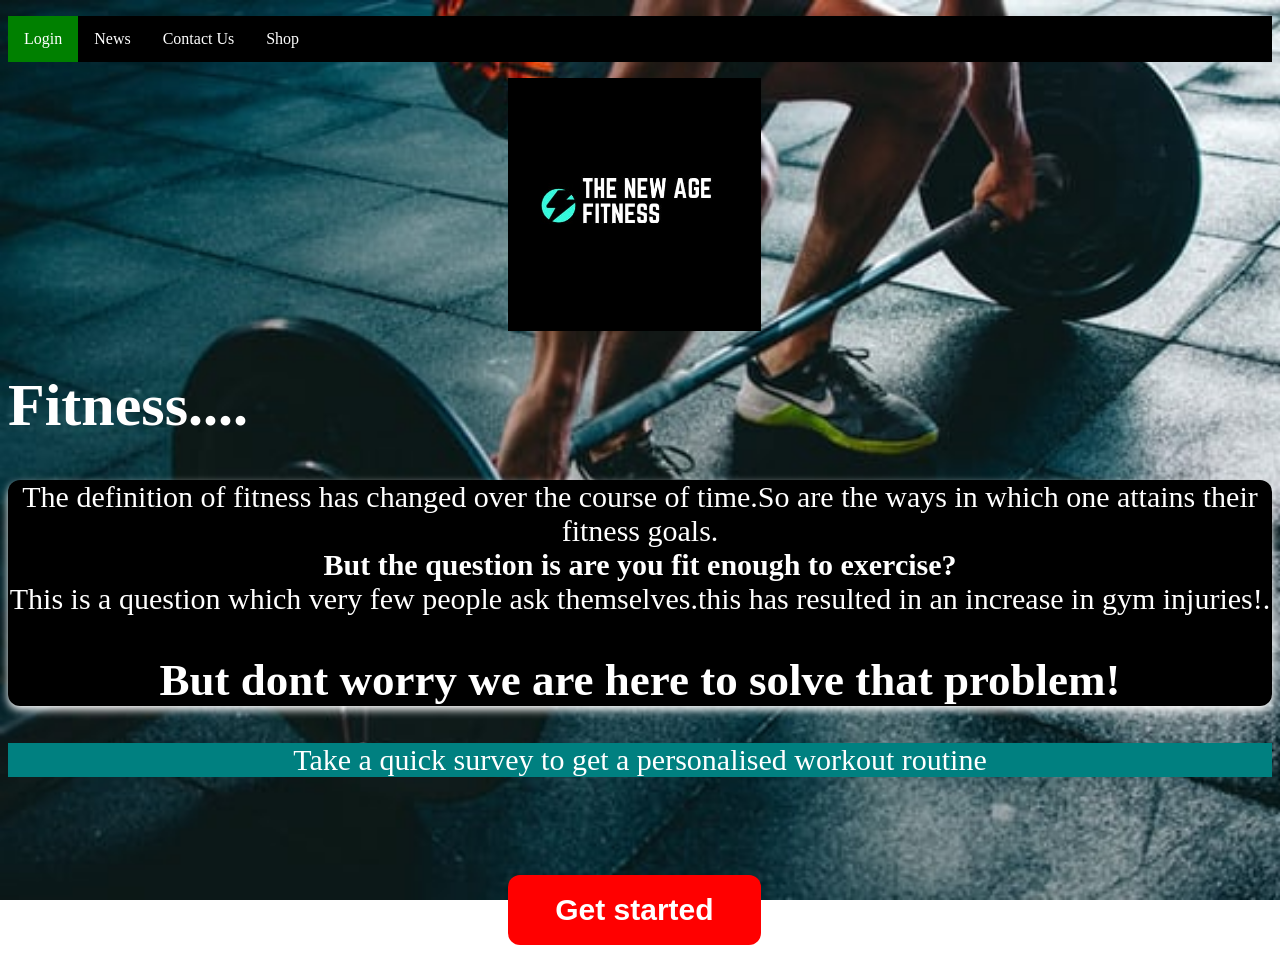
<file: index.html>
<!doctype html>
<html>
<title>
The new age fitness
</title>
<head>
<link rel="icon" href="logo.jpeg" type="image/icon type">
<style>
.center {
 display: block;
margin-left:500px;
margin-right: 500px;
  width:20%;
}
body {
  background-image: url('wepage background 3.jpg');
background-repeat: no-repeat;
background-attachment: fixed;
  background-size: cover;

}
ul {
  list-style-type: none;
  margin: 0;
  padding: 0;
  overflow: hidden;
  background-color:black;}
li {float: left;}
li a {
  display: block;
  color: white;
  text-align: center;
  padding: 14px 16px;
  text-decoration: none;}
.act{background-color: green;}
p1,p2,p3{
font-size:30px;
}
.setting{
 display: block;
margin-left:500px;
margin-right: 500px;
  width:20%;
height:70px;
background-color:red;
color:white;
font-size:30px;
border:none;
border-radius: 12px;
}
.setting:hover{
  background-color: black;
  color:white;
}
div#card {
  box-shadow: 0 4px 8px 0 white;
  transition: 0.3s;
  background-color: black; 
  border-radius: 12px;
  text-align: center;
}
</style>
</head>
<body style="color:white;">
<p>
<ul>
<li><a class="act" href="login.html">Login</a></li>
<li><a href="https://www.medindia.net/healthnews/exercise-and-fitness-news.asp">News</a></li>
<li><a href="mailto:thenewagefitness@gmail.com">Contact Us</a></li>
<li><a href="gears.html">Shop</a></li>
</ul>
</p>
<p1>
<img src="logo.jpeg" class="center" >

<h1>Fitness....</h1>

</p1>
<div id="card">
<p2>
The definition of fitness has changed over the course of time.So are the ways in which one attains their fitness goals.
<br> <b>But the question is are you fit enough to exercise?</b>
<br> This is a question which very few people ask themselves.this has resulted in an increase in gym injuries!.
<br><h2>But dont worry we are here to solve that problem!</h2>
</p2>
</div>

<p3>
<p align="center" style="background-color: teal;">Take a quick survey to get a personalised workout routine</p> <br><br>
<form action="survey.html">
<button type="submit" class="setting"><b>Get started</b></button>
</form>
</p3>

</body>
</html>
</file>
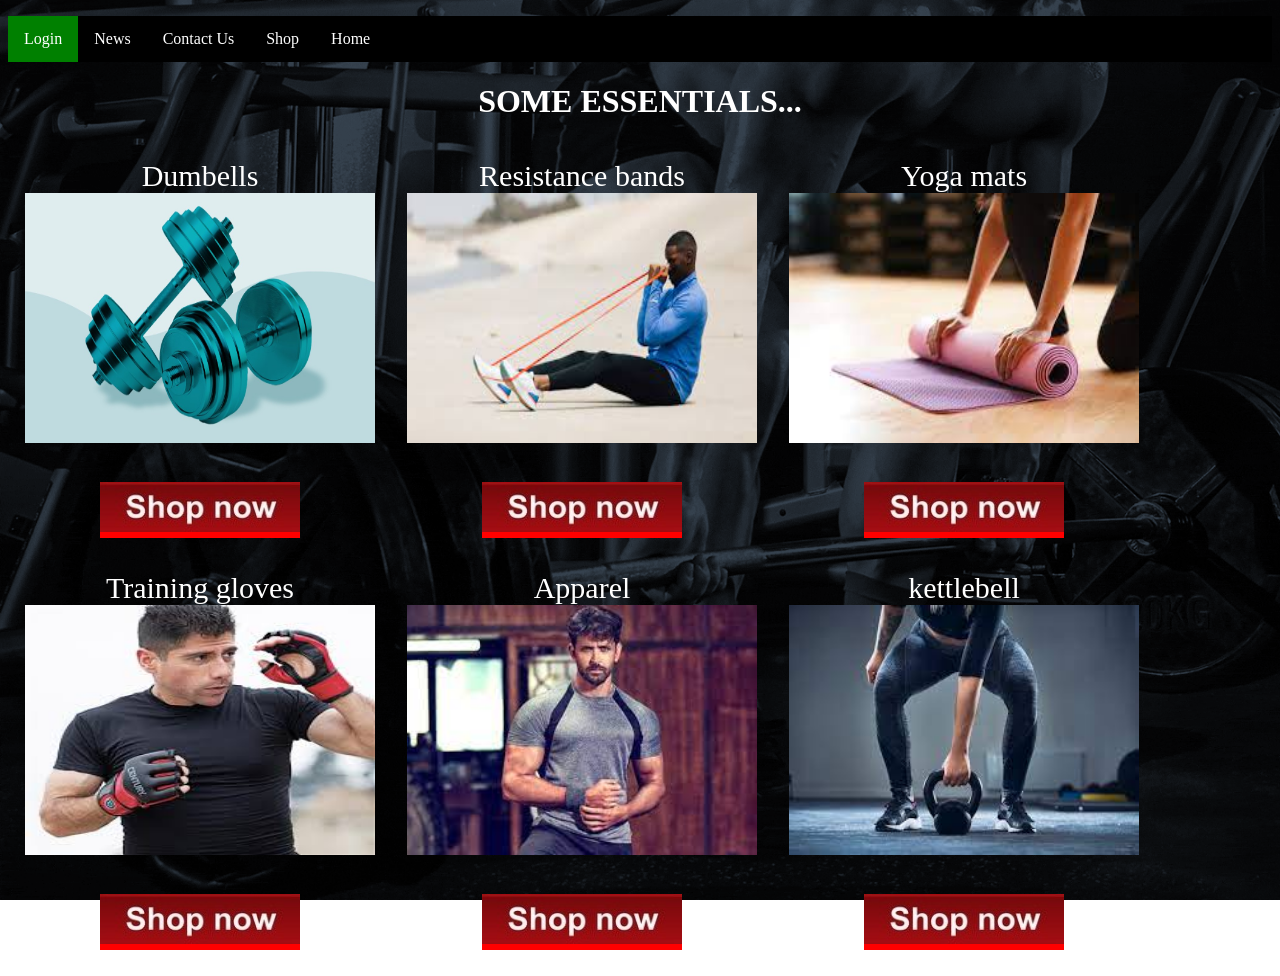
<file: gears.html>
<!doctype html>
<html>
<head>
<title>
shop
</title>
<link rel="icon" href="logo.jpeg" type="image/icon type">



<style>
body {
  background-image: url('bg 8.jpg');
background-repeat: no-repeat;
background-attachment: fixed;
  background-size: cover;

}

h1{
color:white;
}
img{
height:250px;
width:350px;
}
a{
background-color:red;
}

td
{
    padding: 15px;
font-size:30px;
color:white;

}

table
{
text-align:center;
}

.shop{
height:50px;
width:200px;
}
ul {
  list-style-type: none;
  margin: 0;
  padding: 0;
  overflow: hidden;
  background-color:black;}
li {float: left;}
li a {
  display: block;
  color: white;
  text-align: center;
  padding: 14px 16px;
  text-decoration: none;}
.act{background-color: green;}
p1,p2,p3{
font-size:30px;
}


</style>

</head>
<body>
  <p>
  <ul>
  <li><a class="act" href="login.html">Login</a></li>
  <li ><a href="https://www.medindia.net/healthnews/exercise-and-fitness-news.asp" style="background-color:black;">News</a></li>
  <li><a href="mailto:thenewagefitness@gmail.com" style="background-color:black;">Contact Us</a></li>
  <li><a href="gears.html" style="background-color:black;">Shop</a></li>
  <li><a href="home.html" style="background-color:black;">Home</a></li>
  </ul>
  </p>
  <p><h1 align="center">SOME ESSENTIALS...</h1></p>
<table>
<tr>
<td>Dumbells<br>
<img src="dumbells.jpg"></td>
<td>Resistance bands<br>
<img src="resistance.jpg"></td>
<td>Yoga mats<br>
<img src="yoga mat.jpg"></td>

</tr>
<tr>
<td><a href="https://sfhealthtech.com/products/hex-dumbells"><img src="shop.jpg" class="shop"></a></td>
<td><a href="https://www.flipkart.com/search?q=resistance%20bands&otracker=search&otracker1=search&marketplace=FLIPKART&as-show=on&as=off"><img src="shop.jpg" class="shop"></a></td>
<td><a href="https://bit.ly/3tXKKGw"><img src="shop.jpg" class="shop"></a></td>
</tr>
<tr>
<td>Training gloves<br>
<img src="gloves.jpg"></td>
<td>Apparel<br>
<img src="apparel.jpg"></td>
<td>kettlebell<br>
<img src="kettlebell.jpg"></td>

</tr>
<tr>
<td><a href="https://bit.ly/3sKbhpB"><img src="shop.jpg" class="shop"></a></td>
<td><a href="https://bit.ly/3ayVNyw"><img src="shop.jpg" class="shop"></a></td>
<td><a href="https://bit.ly/3tXKKGw"><img src="shop.jpg" class="shop"></a></td>
</tr>
</table>
</body>
</html>
</file>
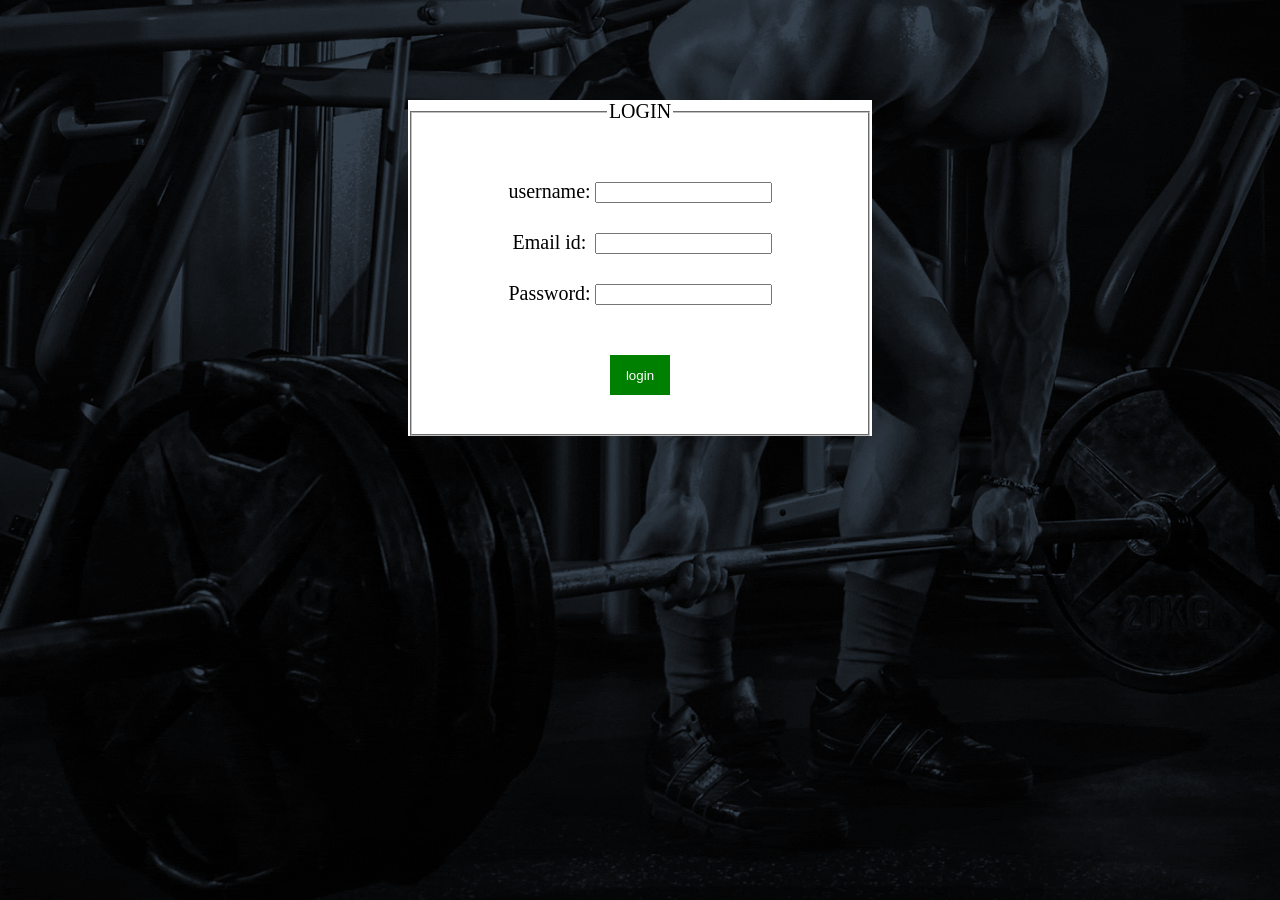
<file: login.html>
<!doctype html>
<html>
<title>
Login
</title>
<head>
<link rel="icon" href="logo.jpeg" type="image/icon type">


<script type="text/javascript">
function validation()  
{  
var x=document.frm1.email.value;  
var atposi=x.indexOf("@");  
var dotposi=x.lastIndexOf("."); 
var pass=document.frm1.password.value;
var name=document.frm1.name.value;
if (name==null || name==""){  
  alert("username can't be blank");  
}
 
else if (atposi<1 || dotposi<atposi+2 || dotposi+2>=x.length){  
  alert("Please enter a valid e-mail address ");
}
else if(pass==null || pass=="")
{
alert("please enter the password");
}
}
</script> 
<style>
body {
  background-image: url('bg 8.jpg');
background-repeat: no-repeat;
background-attachment: fixed;
  background-size: cover;

}
table{
align="center"

}

form{


margin-left:400px;
margin-right:400px;
margin-top:100px;
margin-bottom:100px;
font-size:20px;
background-color:white;

}
.log{
width:60px;
height:40px;
background-color:green;
border:none;
color:white;
}


</style>
</head>
<body>
<form name="frm1" id="frm1">
<fieldset align="center">
<legend>LOGIN </legend>

<table align="center">


<tr>


<td>
<br>
<br>
username:</td>
<td>
<br>
<br>
<input type="text"  name="name"></input></td>
</tr>
<tr>
<td>
<br>

Email id:</td>

<td>
<br>

<input type="text" name="email" id="email"></input></td>
</tr>
<tr>

<td>
<br>

Password:</td>

<td>
<br>

<input type="password" name="password"></input></td>
</tr>

<tr>
<td colspan="2" align="center">

<br>
<br>
<input type="button" name="login" onclick="validation()" value="login" class="log"></input>
<br>
<br>

</td>

</tr>
</fieldset>

</table>
</form> 
</body>
</html>
</file>
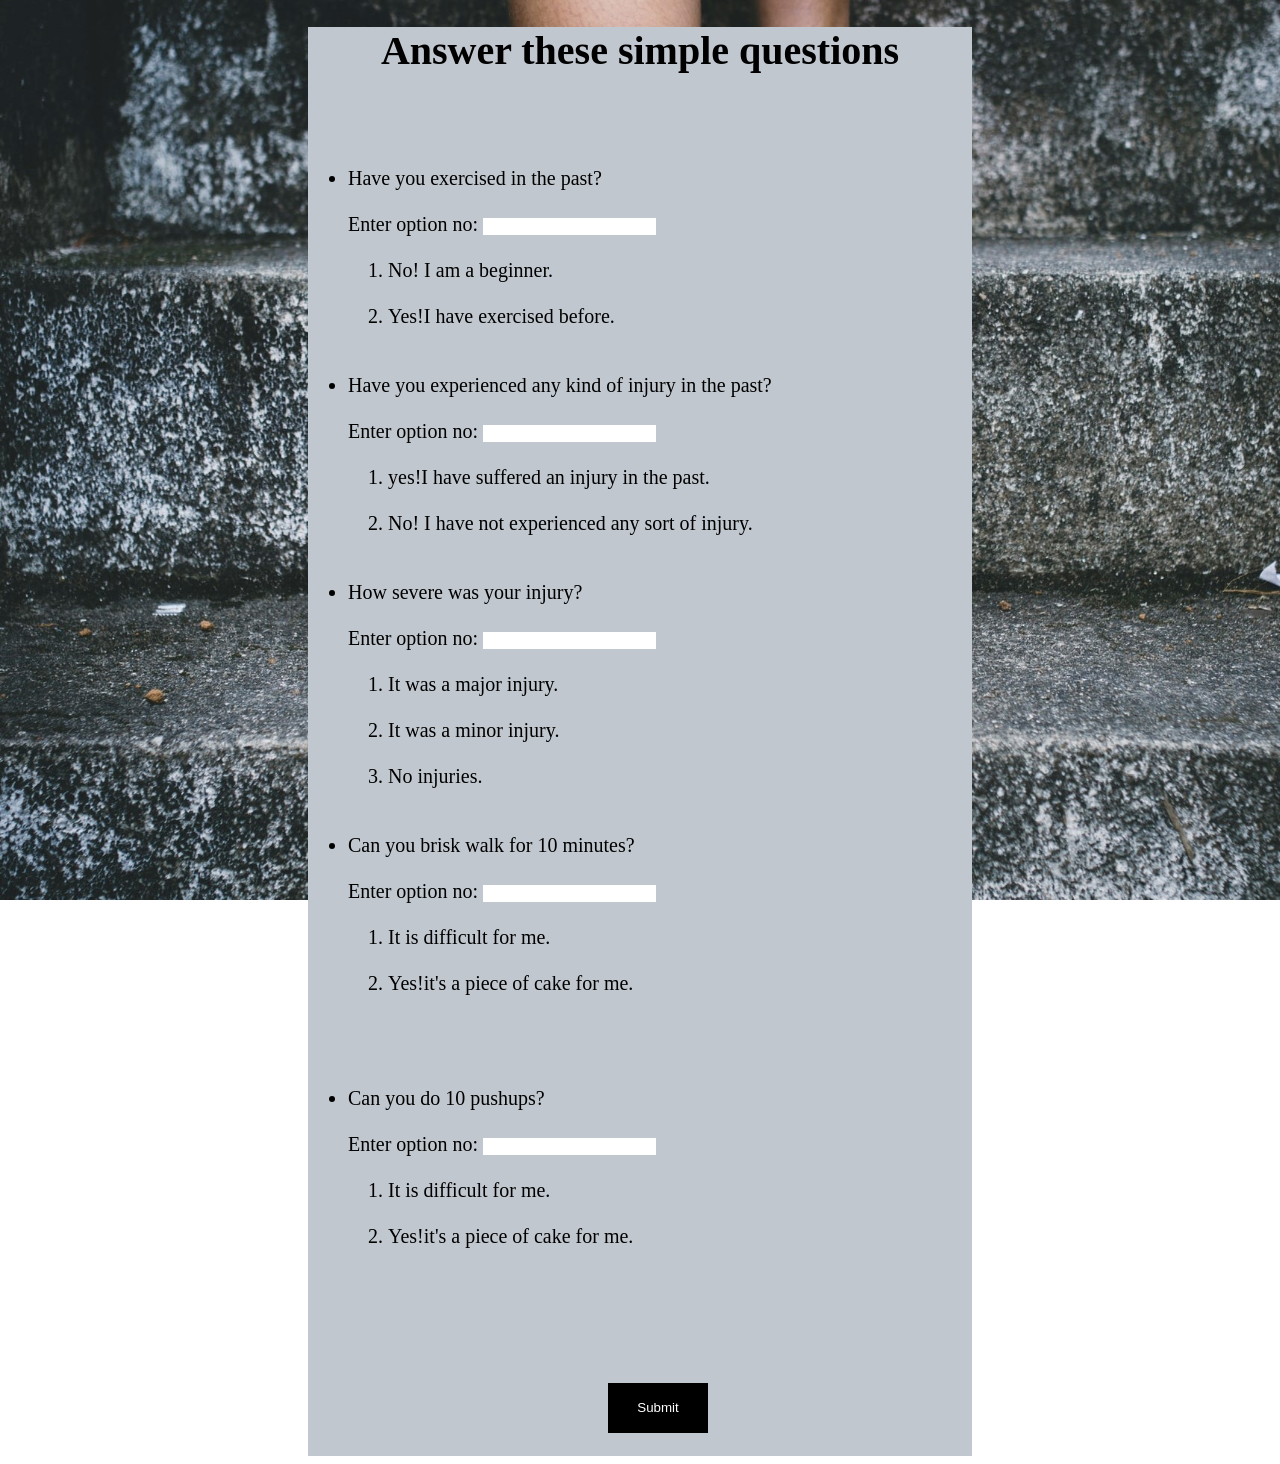
<file: survey.html>
<!doctype html>
<html>
<title>
survey
</title>
<head>
  <script src="https://ajax.googleapis.com/ajax/libs/jquery/3.5.1/jquery.min.js"></script>
  <meta name="viewport" content="width=device-width, initial-scale=1">
<link rel="stylesheet" href="stylesheet s.css">
<link rel="icon" href="logo.jpeg" type="image/icon type">
<script src="analyze.js"></script>
<style media="screen">
.answers{

  display: none;
  position: fixed;
  z-index: 1;
  padding-top: 10px;
  left: 0;
  top: 0;
  width: 100%;
  height: 100%;
  overflow: auto;
  background-color: rgb(0,0,0)
  background-color: rgba(0,0,0,0.4);
}
.close {
  color: #aaa;
  float: right;
  font-size: 28px;
  font-weight: bold;
}
.close:hover,
.close:focus {
  color: black;
  text-decoration: none;
  cursor: pointer;
}
.table-content {
  background-color: white;
  margin: 15% auto;
  padding: 20px;
  border: 1px solid #888;
  width: 80%;
}
</style>


</head>
<body>
  <div class="answers" id="beginners" align="center">
    <div class="table-content">


     <span class="close" id="close1">&times;</span>
    <h2 align='center'>Hello!</h2>
    <h3 align='center'>click Continue to get your personalised workout</h3>

    <a href="workout b.html"><button>continue</button></a>
    </div>

  </div>
  <div class="answers" id="intermediate" align="center">
    <div class="table-content">


     <span class="close" id="close2">&times;</span>
     <h2 align='center'>Hello!</h2>
     <h3 align='center'>click Continue to get your personalised workout</h3>

    <a href="workout i.html"><button>continue</button></a>
    </div>

  </div>
<form id="frm1" name="frm1">

<h1 align="center">Answer these simple questions</h1><br>
<br>
<ul>
<li>Have you exercised in the past?</li><br>
Enter option no:
<input type="number" name="answer1" id="answer1"></input>
<br>
<br>
<ol>
<li>No! I am a beginner.</li><br>
<li>Yes!I have exercised before.</li>
</ol>
<br>
<br>

<li>Have you experienced any kind of injury in the past?</li><br>
Enter option no:
<input type="number" name="answer2" id="answer2"></input>
<br>
<br>
<ol>
<li> yes!I have suffered an injury in the past.</li><br>
<li>No! I have not experienced any sort of injury.</li>
</ol>
<br>
<br>
<li>How severe was your injury?</li><br>
Enter option no:
<input type="number" name="answer3" id="answer3"></input>
<br>
<br>
<ol>
<li> It was a major injury.</li><br>

<li>It was a minor injury.</li>
<br>
<li>No injuries.</li>
</ol>
<br>
<br>
<li>Can you brisk walk for 10 minutes?</li><br>
Enter option no:
<input type="number" name="answer4" id="answer4"></input>
<br>
<br>
<ol>
<li> It is difficult for me.</li><br>

<li>Yes!it's a piece of cake for me.</li>
<br>
<br>

</ol>
<br>
<br>
<li>Can you do 10 pushups?</li><br>
Enter option no:
<input type="number" name="answer5" id="answer5"></input>
<br>
<br>
<ol>
<li> It is difficult for me.</li><br>

<li>Yes!it's a piece of cake for me.</li>
<br>
<br>

</ol>
</ul>

<br>
<br>
<br>
<button type="submit"  onclick="analyze()"  class="submit" id="submit">Submit</button>
<br>
<br>
</form>
<script type="text/javascript">
$("#submit").click(function(event){
  event.preventDefault();
})

</script>
</body>
</html>
</file>
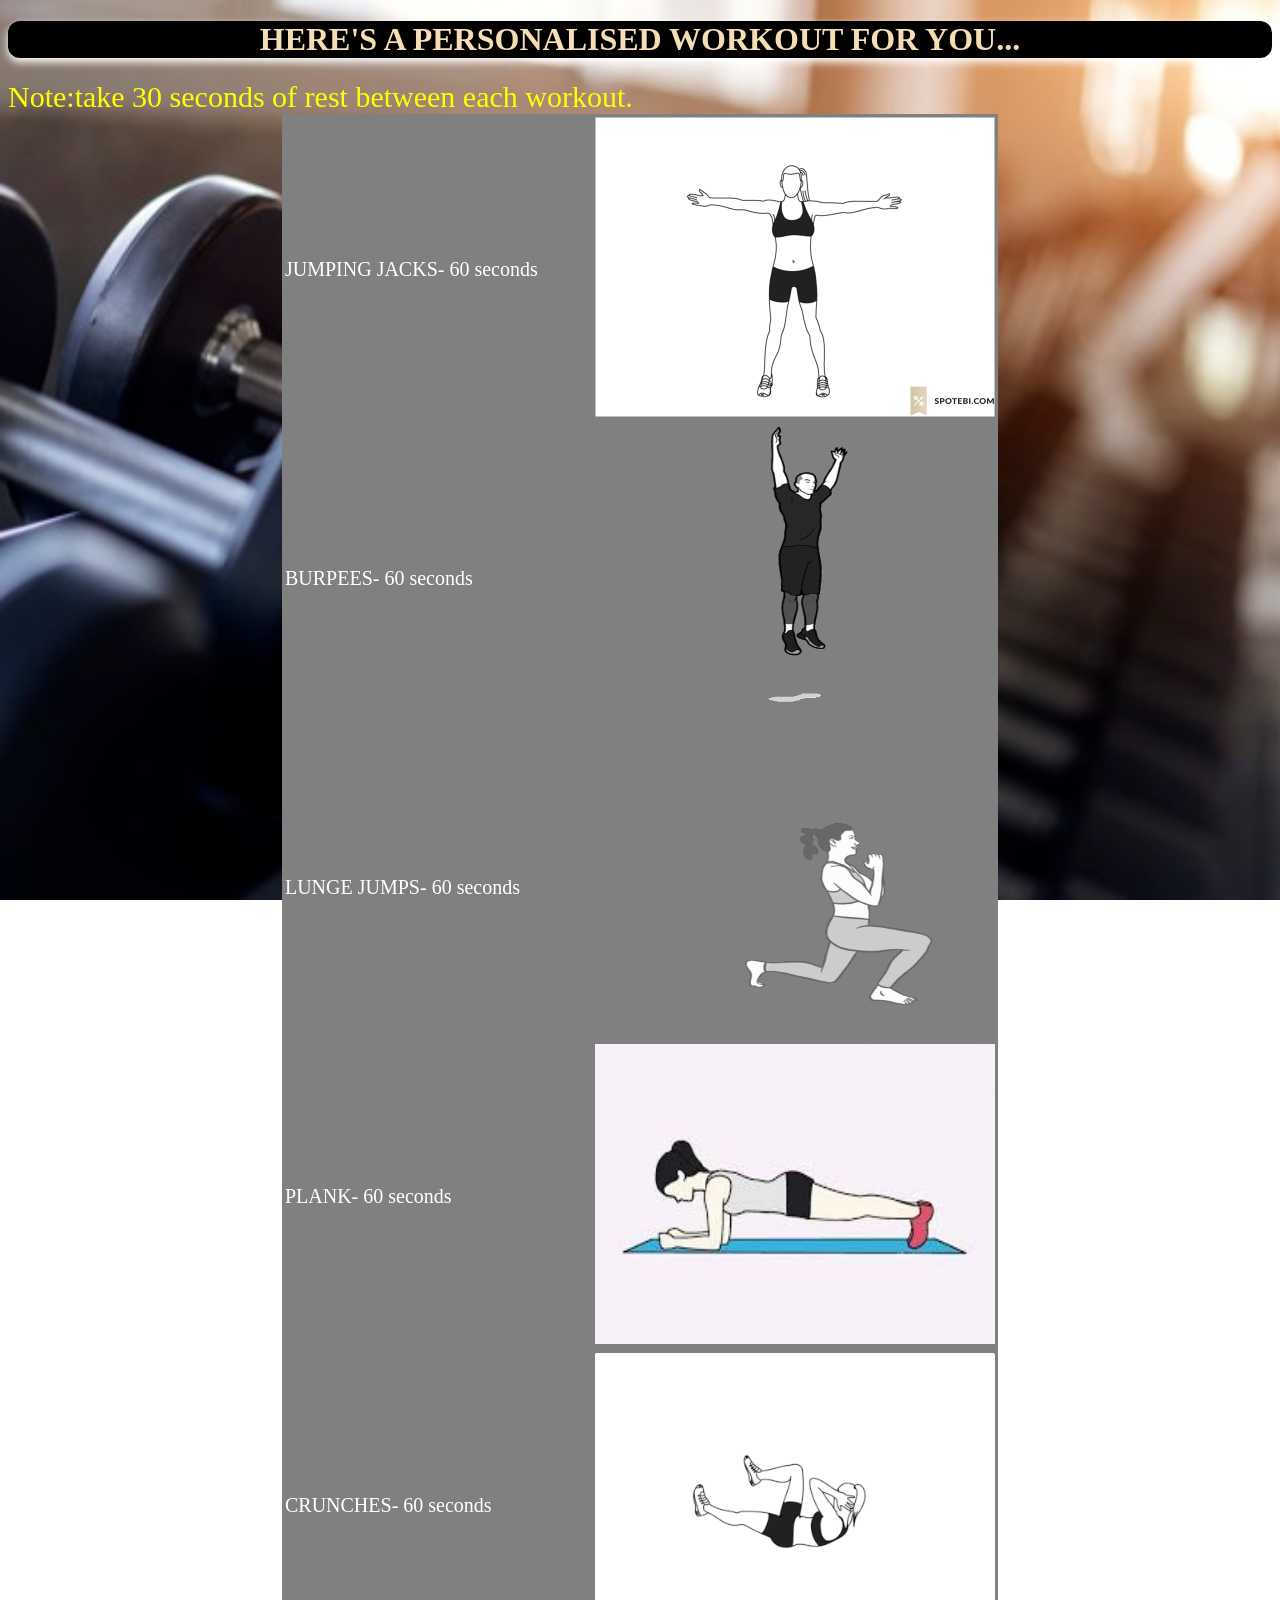
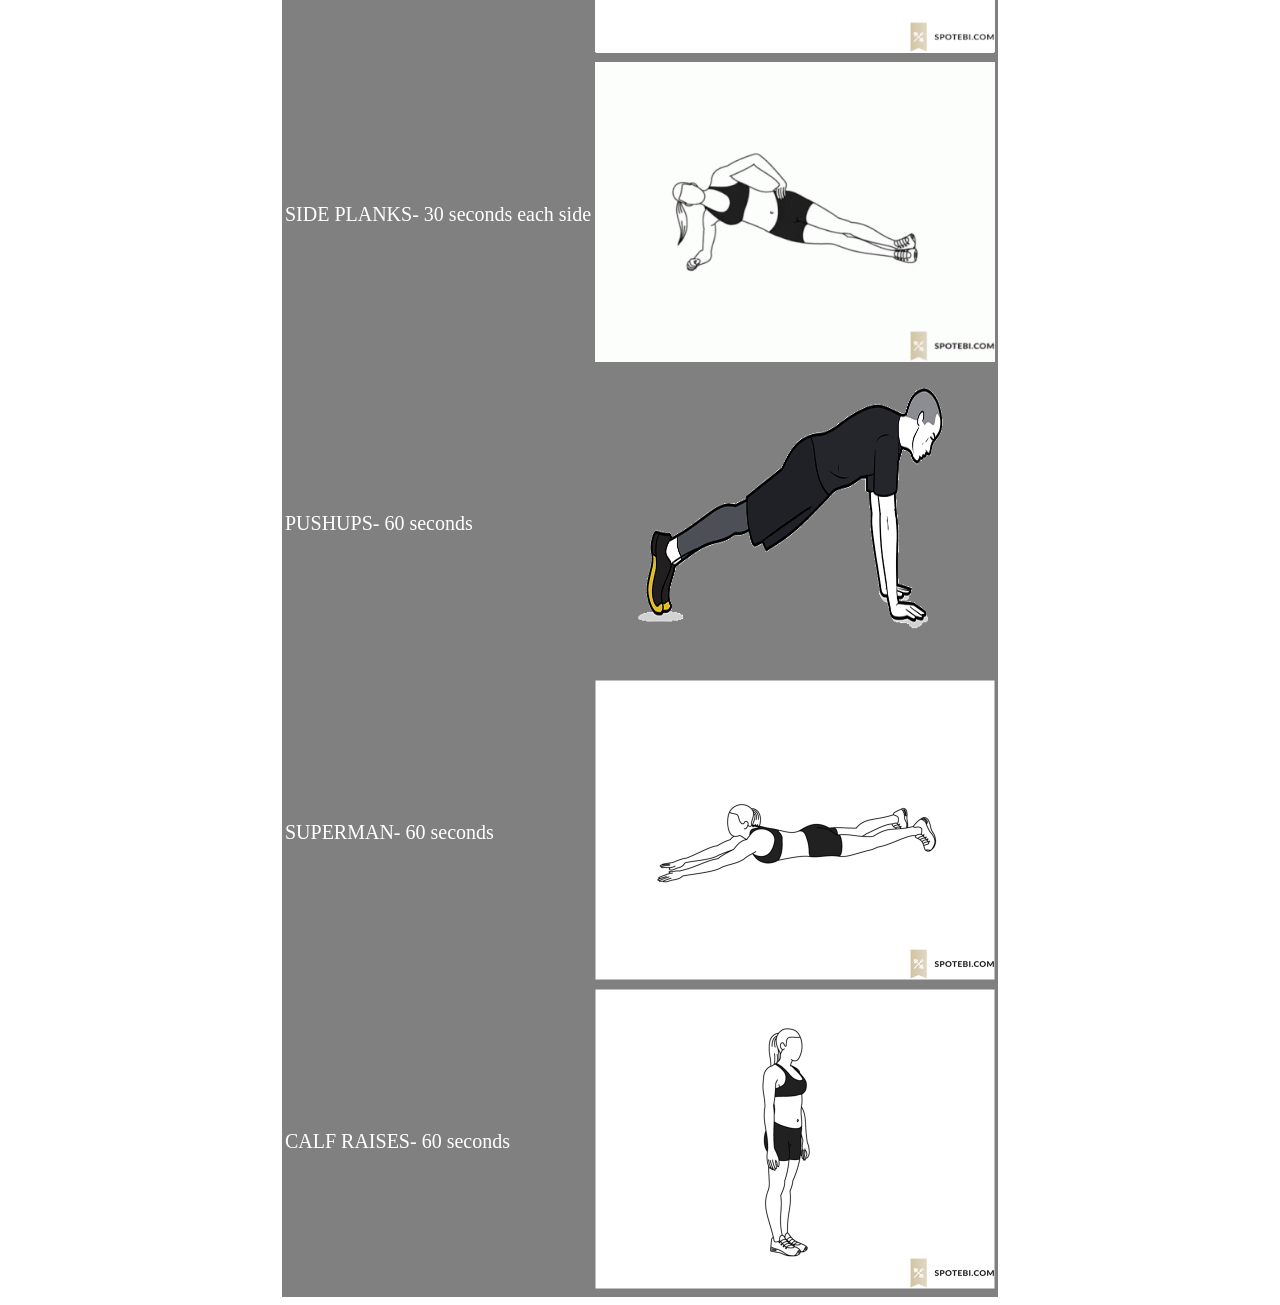
<file: workout b.html>
<!doctype html>
<html>
<head >
<title>workout</title>
<link rel="stylesheet" href="workout.css">
<link rel="icon" href="logo.jpeg" type="image/icon type">

<h1 align="center"  id="card">HERE'S A PERSONALISED WORKOUT FOR YOU...</H1>
    <style>
        h1#card {
  box-shadow: 0 4px 8px 0 white;
  transition: 0.3s;
  background-color: black; 
  border-radius: 12px;
  text-align: center;
  color:wheat;
}
    </style>

</head>
<body>
<p1>Note:take 30 seconds of rest between each workout.</p1>
<table align="center">
<tr>
<td>JUMPING JACKS- 60 seconds</td>
<td><img src="jumping-jack.gif"></img></td>
</tr>
<tr>
<td> BURPEES- 60 seconds</td>
<td><img src="burpees.gif"></img></td>
</tr>
<tr>
<td>LUNGE JUMPS- 60 seconds</td>
<td><img src="lunge jumps.gif"></img></td>
</tr>
<tr>
<td>PLANK- 60 seconds</td>
<td><img src="plank.jpg"></img></td>
</tr>
<tr>
<td>CRUNCHES- 60 seconds</td>
<td><img src="crunches.gif"></img></td>
</tr>
<tr>
<td>SIDE PLANKS- 30 seconds each side</td>
<td><img src="side planks.gif"></img></td>
</tr>
<tr>
<td>PUSHUPS- 60 seconds</td>
<td><img src="pushup.gif"></img></td>
</tr>
<tr>
<td>SUPERMAN- 60 seconds</td>
<td><img src="supermans.gif"></img></td>
</tr>
<tr>
<td>CALF RAISES- 60 seconds</td>
<td><img src="calf raises.gif"></img></td>
</tr>

</table> 
</body>
</html>
</file>
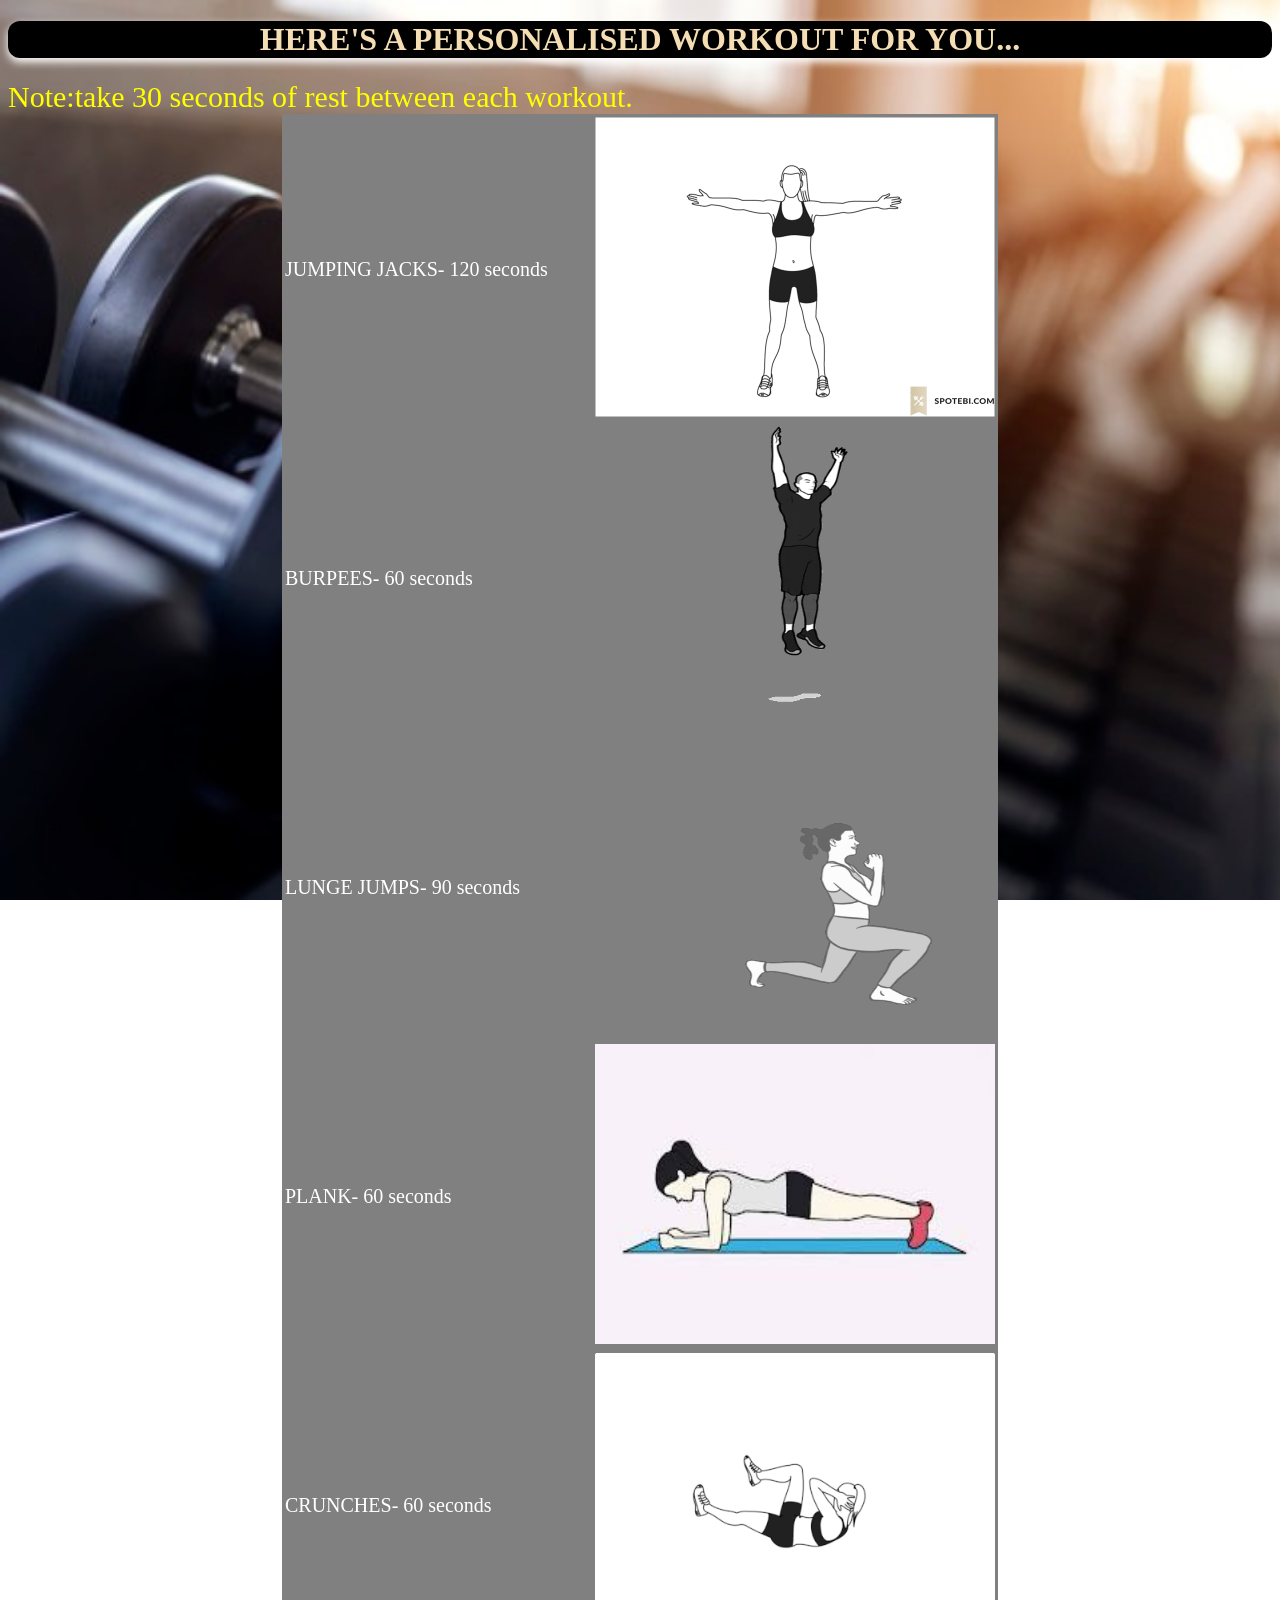
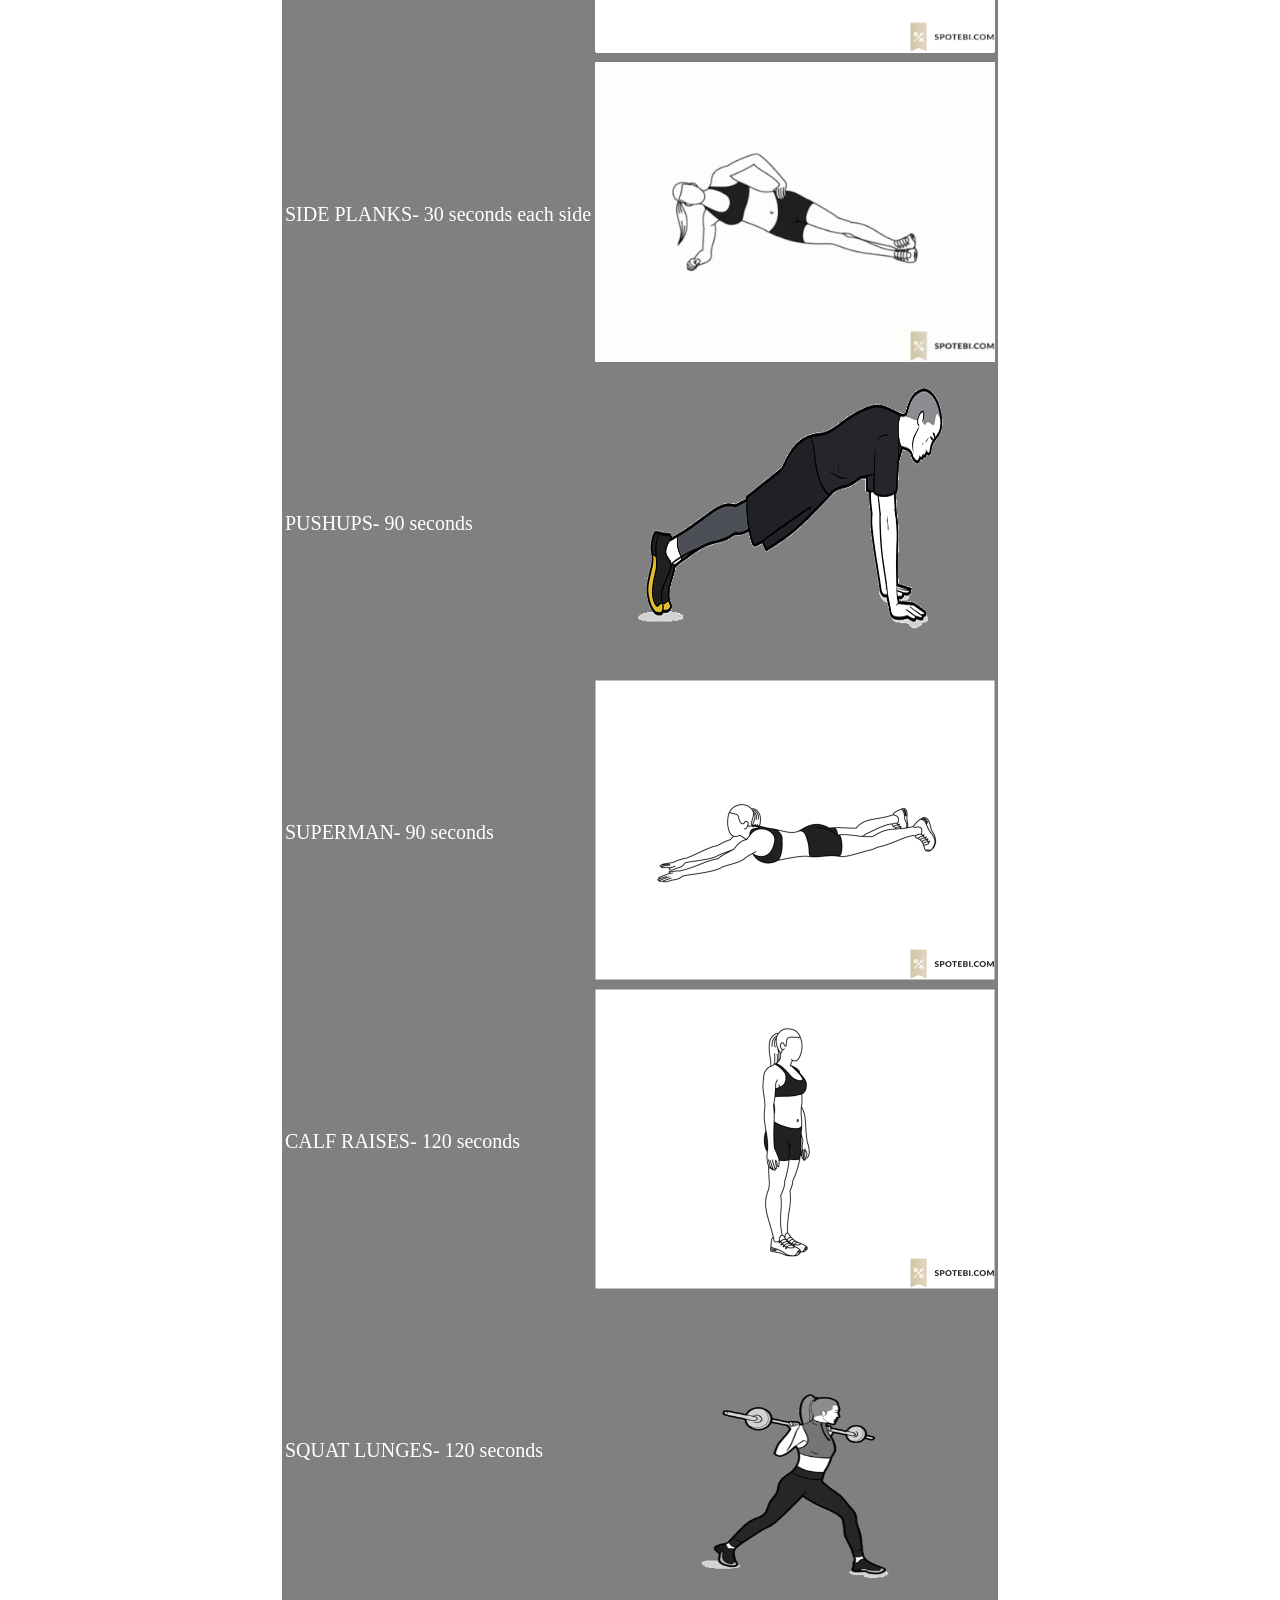
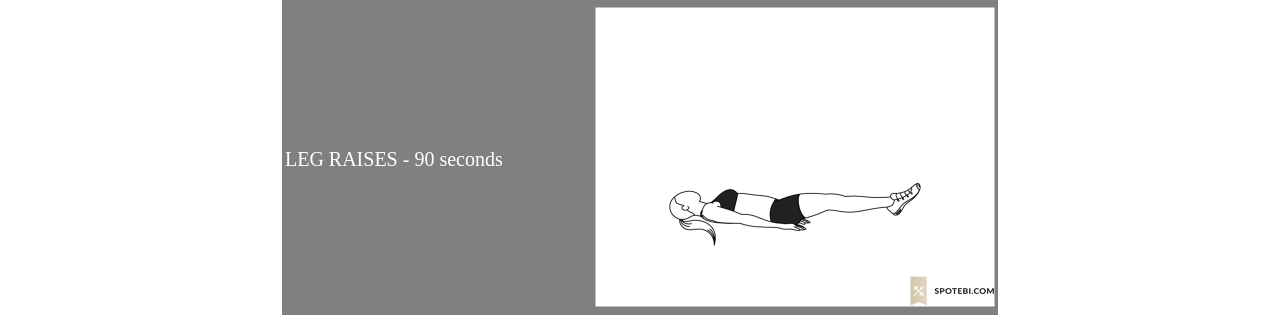
<file: workout i.html>
<!doctype html>
<html>
<head >
<title>workout</title>
<link rel="stylesheet" href="workout.css">
<link rel="icon" href="logo.jpeg" type="image/icon type">

<h1 id="card">HERE'S A PERSONALISED WORKOUT FOR YOU...</H1>
<style>
    
        h1#card {
  box-shadow: 0 4px 8px 0 white;
  transition: 0.3s;
  background-color: black; 
  border-radius: 12px;
  text-align: center;
  color:wheat;
}
</style>
</head>
<body>
<p1>Note:take 30 seconds of rest between each workout.</p1>
<table align="center">
<tr>
<td>JUMPING JACKS- 120 seconds</td>
<td><img src="jumping-jack.gif"></img></td>
</tr>
<tr>
<td> BURPEES- 60 seconds</td>
<td><img src="burpees.gif"></img></td>
</tr>
<tr>
<td>LUNGE JUMPS- 90 seconds</td>
<td><img src="lunge jumps.gif"></img></td>
</tr>
<tr>
<td>PLANK- 60 seconds</td>
<td><img src="plank.jpg"></img></td>
</tr>
<tr>
<td>CRUNCHES- 60 seconds</td>
<td><img src="crunches.gif"></img></td>
</tr>
<tr>
<td>SIDE PLANKS- 30 seconds each side</td>
<td><img src="side planks.gif"></img></td>
</tr>
<tr>
<td>PUSHUPS- 90 seconds</td>
<td><img src="pushup.gif"></img></td>
</tr>
<tr>
<td>SUPERMAN- 90 seconds</td>
<td><img src="supermans.gif"></img></td>
</tr>
<tr>
<td>CALF RAISES- 120 seconds</td>
<td><img src="calf raises.gif"></img></td>
</tr>
<tr>
<td>SQUAT LUNGES- 120 seconds</td>
<td><img src="squat lunges.gif"></img></td>
</tr>
<tr>
<td>LEG RAISES
- 90 seconds</td>
<td><img src="leg raises.gif"></img></td>
</tr>
</table> 
</body>
</html>
</file>
<file: stylesheet s.css>
form{
font-size:20px;

background-color:#C1C7CF;
margin-left:300px;
margin-right:300px;

color:black;
}
button{

width:100px;
height:50px;
length:100px;
margin-left:300px;
margin-right:300px;
background-color:black;
COLOR:WHITE;
border:none;
}
button:hover{
  background-color: white;
  color:black;
  
}
body{
background-image: url('wepage background 5.jpg');
background-repeat: no-repeat;
background-attachment: fixed;
  background-size: cover;
}
p1{font-size:30px;
text-align:center;
}
input{
border:none;
}
</file>
<file: workout.css>
img{
height:300px;
width:400px;
}
table{
background-color:grey;
left-margin:300px;
right-margin:300px;
color:white;
font-size:20px;
}
p1{
font-size:30px;
color:yellow;
}
body {
  background-image: url('website bg.jpg');
background-repeat: no-repeat;
background-attachment: fixed;
  background-size: cover;
}
</file>
